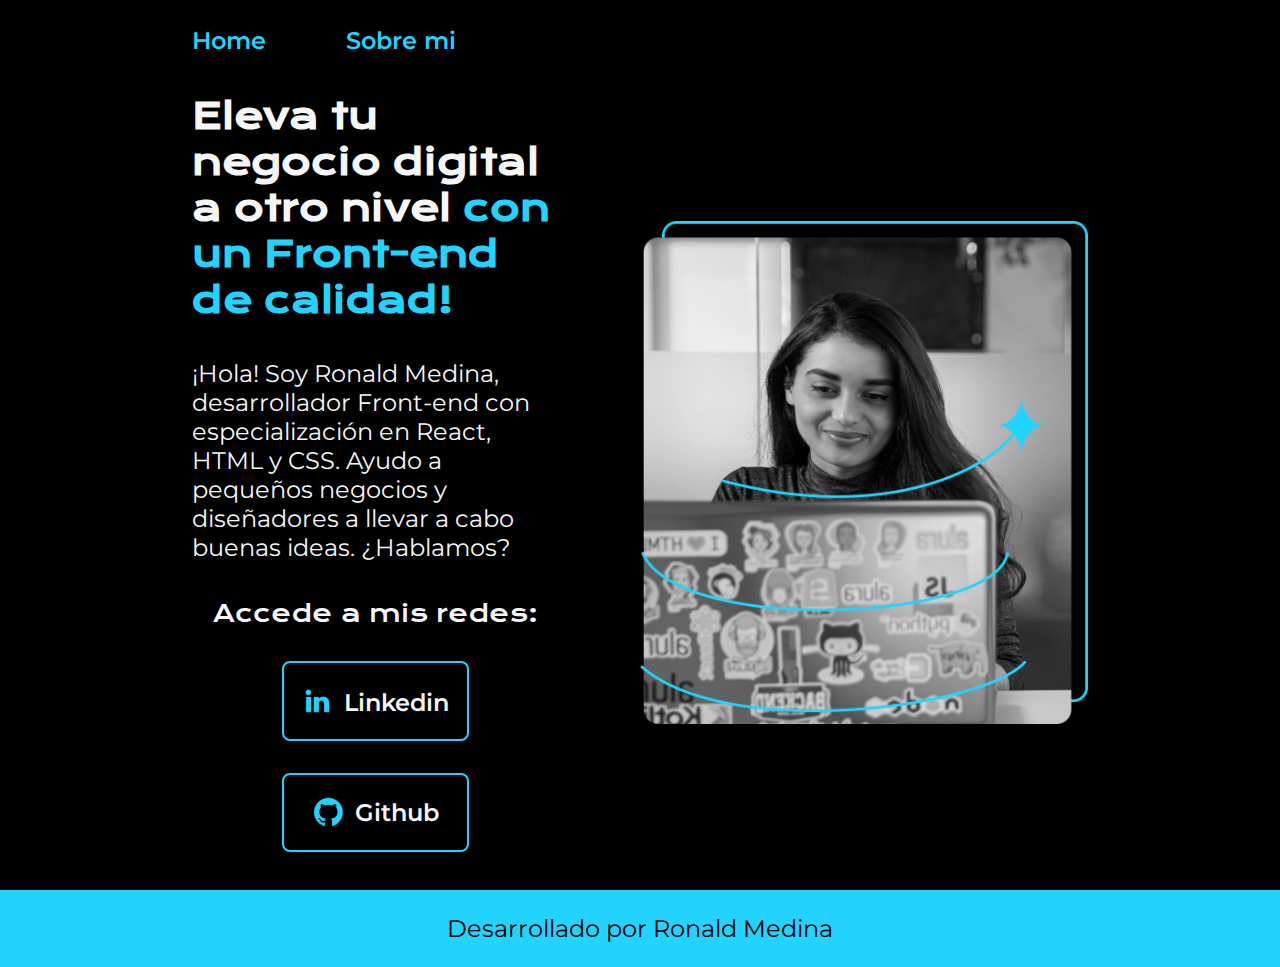
<file: index.html>
<!DOCTYPE html>
<html lang="es-pe">
<head>
    <meta charset="UTF-8">
    <meta http-equiv="X-UA-Compatible" content="IE-edge">
    <meta name="viewport" content="width=device-width, initial-scale=1.0">
    <title>Portafolio</title>
    <link rel="stylesheet" href="./styles/reset.css" />
    <link rel="stylesheet" href="./styles/style.css" />
</head>
<body>
    <header class="header">
        <nav class="header__menu">
            <a class="header__menu__link" href="index.html">Home</a>
            <a class="header__menu__link" href="about.html">Sobre mi</a>
        </nav>
    </header>
    <main class="presentacion">
        <section class="presentacion__contenido">
            <h1 class="presentacion__contenido__titulo">
                Eleva tu negocio digital a otro nivel <span class="titulo-destaque">con un Front-end de calidad!</span>
            </h1>
            <p class="presentacion__contenido__texto">
                ¡Hola! Soy Ronald Medina, desarrollador Front-end con especialización en React, HTML y CSS. 
                Ayudo a pequeños negocios y diseñadores a llevar a cabo buenas ideas. ¿Hablamos?
            </p>
            <div class="presentacion__enlaces">
                <h2 class="presentacion__enlaces__subtitulo">Accede a mis redes:</h2>
                <a class="presentacion__enlaces__link" href="https://www.linkedin.com/in/ronaldmedina/">
                    <img src="./assets/linkedin.png" alt="Imagen de Linkedin">
                    <span class="presentacion__enlaces__link__texto">Linkedin</span>
                </a>
                <a class="presentacion__enlaces__link" href="https://github.com/rmedi21">
                    <img src="./assets/github.png" alt="Imagen de Github">
                    Github
                </a>
            </div>
        </section>
        <img class="presentacion__imagen" src="./assets/Imagem.png" alt="Foto de Ronald Medina desarrollando un proyecto">
    </main>
    <footer class="footer">
        <p>Desarrollado por Ronald Medina</p>        
    </footer>
</body>
</html>
</file>
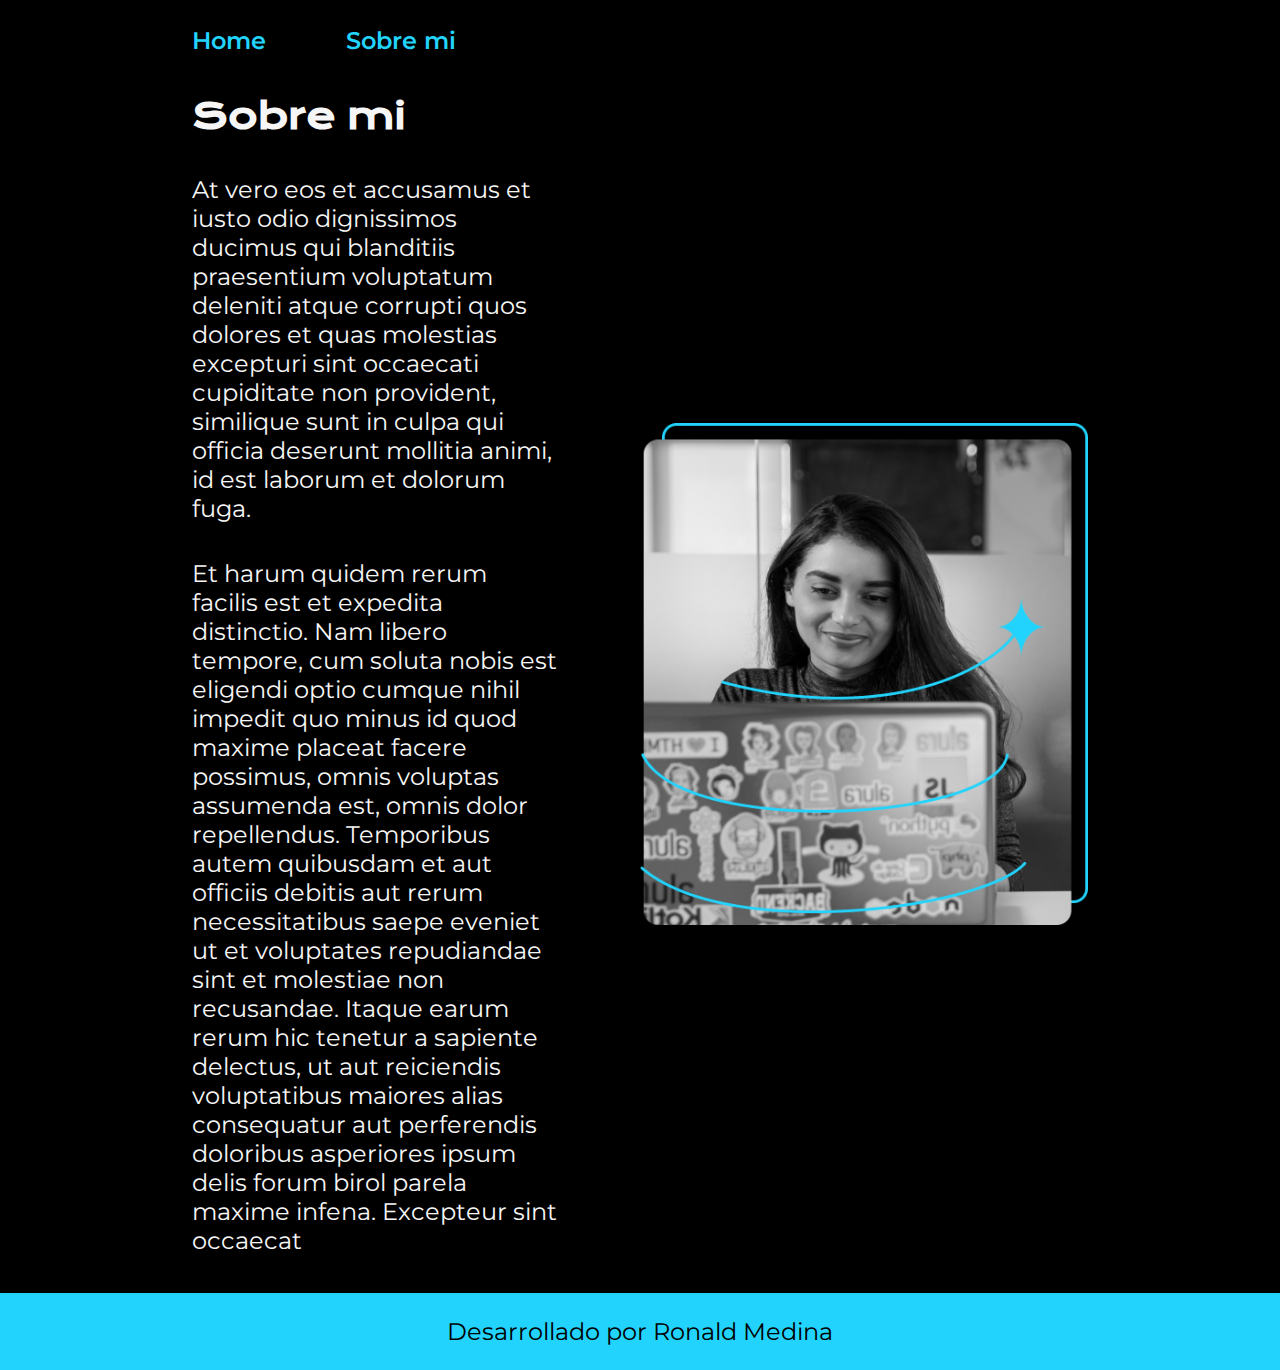
<file: about.html>
<!DOCTYPE html>
<html lang="es-pe">
<head>
    <meta charset="UTF-8">
    <meta name="viewport" content="width=device-width, initial-scale=1.0">
    <title>Sobre mi</title>
    <link rel="stylesheet" href="./styles/reset.css" />
    <link rel="stylesheet" href="./styles/style.css" />
</head>
<body>
    <header class="header">
        <nav class="header__menu">
            <a class="header__menu__link" href="index.html">Home</a>
            <a class="header__menu__link" href="about.html">Sobre mi</a>
        </nav>
    </header>
    <main class="presentacion">
        <section class="presentacion__contenido">
            <h1 class="presentacion__contenido__titulo">Sobre mi</h1>
            <p class="presentacion__contenido__texto">
                At vero eos et accusamus et iusto odio dignissimos ducimus qui blanditiis praesentium voluptatum deleniti atque corrupti quos
                dolores et quas molestias excepturi sint occaecati cupiditate non provident, similique sunt in culpa qui officia deserunt mollitia animi,
                id est laborum et dolorum fuga.
            </p>
            <p class="presentacion__contenido__texto">
                Et harum quidem rerum facilis est et expedita distinctio. Nam libero tempore, cum soluta nobis est eligendi optio cumque nihil impedit 
                quo minus id quod maxime placeat facere possimus, omnis voluptas assumenda est, omnis dolor repellendus. Temporibus autem quibusdam et 
                aut officiis debitis aut rerum necessitatibus saepe eveniet ut et voluptates repudiandae sint et molestiae non recusandae. Itaque earum 
                rerum hic tenetur a sapiente delectus, ut aut reiciendis voluptatibus maiores alias consequatur aut perferendis doloribus asperiores ipsum 
                delis forum birol parela maxime infena. Excepteur sint occaecat
            </p>
        </section>
        <img class="presentacion__imagen" src="./assets/Imagem.png" alt="Foto de Ronald Medina desarrollando un proyecto">
    </main>
    <footer class="footer">
        <p>Desarrollado por Ronald Medina</p>        
    </footer>
</body>
</html>
</file>
<file: styles/style.css>
@import url('https://fonts.googleapis.com/css2?family=Krona+One&family=Montserrat:ital,wght@0,100..900;1,100..900&display=swap');

:root {
    --color-primario: #000;
    --color-secundario: #F6F6F6;
    --color-terciario: #22D4FD;
    --color-hover: #272727;

    --fuente-montserrat: "Montserrat", sans-serif;
    --fuente-krona: "Krona One", sans-serif
}

body {
    background-color: var(--color-primario);
    color: var(--color-secundario);
    box-sizing: border-box;
}

.header {
    padding: 2% 0% 0% 15%;
}

.header__menu {
    display: flex;
    gap: 80px;
}

.header__menu__link {
    color: var(--color-terciario);
    font-family: var(--fuente-montserrat);
    font-size: 1.5rem;
    font-weight: 600;
    text-decoration: none;
}

.presentacion {
    padding: 3% 15%;
    display: flex;
    align-items: center;
    justify-content: space-between;
    gap: 82px;
}

.presentacion__contenido {
    width: 50%;
    display: flex;
    flex-direction: column;
    gap: 36px;
}

.presentacion__contenido__titulo {
    font-family: var(--fuente-krona);
    font-size: 2.25rem;
}

.presentacion__contenido__texto {
    font-family: var(--fuente-montserrat);
    font-size: 1.5rem;
    /* line-height: 36px; */
}

.presentacion__enlaces {
    display: flex;
    flex-direction: column;
    align-items: center;
    justify-content: space-between;
    gap: 32px;
}

.presentacion__enlaces__subtitulo {
    color: var(--color-secundario);
    font-family: var(--fuente-krona);
    font-size: 1.5rem;
    font-weight: 400;
    font-style: normal;
}

.presentacion__enlaces__link {
    width: 50%;
    padding: 21.5px 0;
    border: 2px solid var(--color-terciario);
    border-radius: 8px;
    display: flex;
    align-items: center;
    justify-content: center;
    gap: 10px;
    color: var(--color-secundario);
    font-family: var(--fuente-montserrat);
    font-size: 1.5rem;
    font-weight: 600;
    text-align: center;
    text-decoration: none;
}

.presentacion__enlaces__link:hover {
    background-color: var(--color-hover);
}

.presentacion__imagen {
    width: 50%;
}

.presentacion__enlaces__link__texto {
    margin-top: 4px;
    font-size: 1.5rem;
}

span.titulo-destaque {
    color: var(--color-terciario);
    font-weight: bold;
}

.footer {
    padding: 1.5rem;
    background-color: var(--color-terciario);
    color: var(--color-primario);
    font-family: var(--fuente-montserrat);
    font-size: 1.5rem;
    font-weight: 400;
    text-align: center;
}

@media (max-width: 1200px) {
    .header {
        padding: 10%;
    }
    .header__menu {
        justify-content: center;
    }
    .presentacion {
        padding: 5%;
        flex-direction: column-reverse;
    }
    .presentacion__contenido {
        width: auto;
    }
}
</file>
